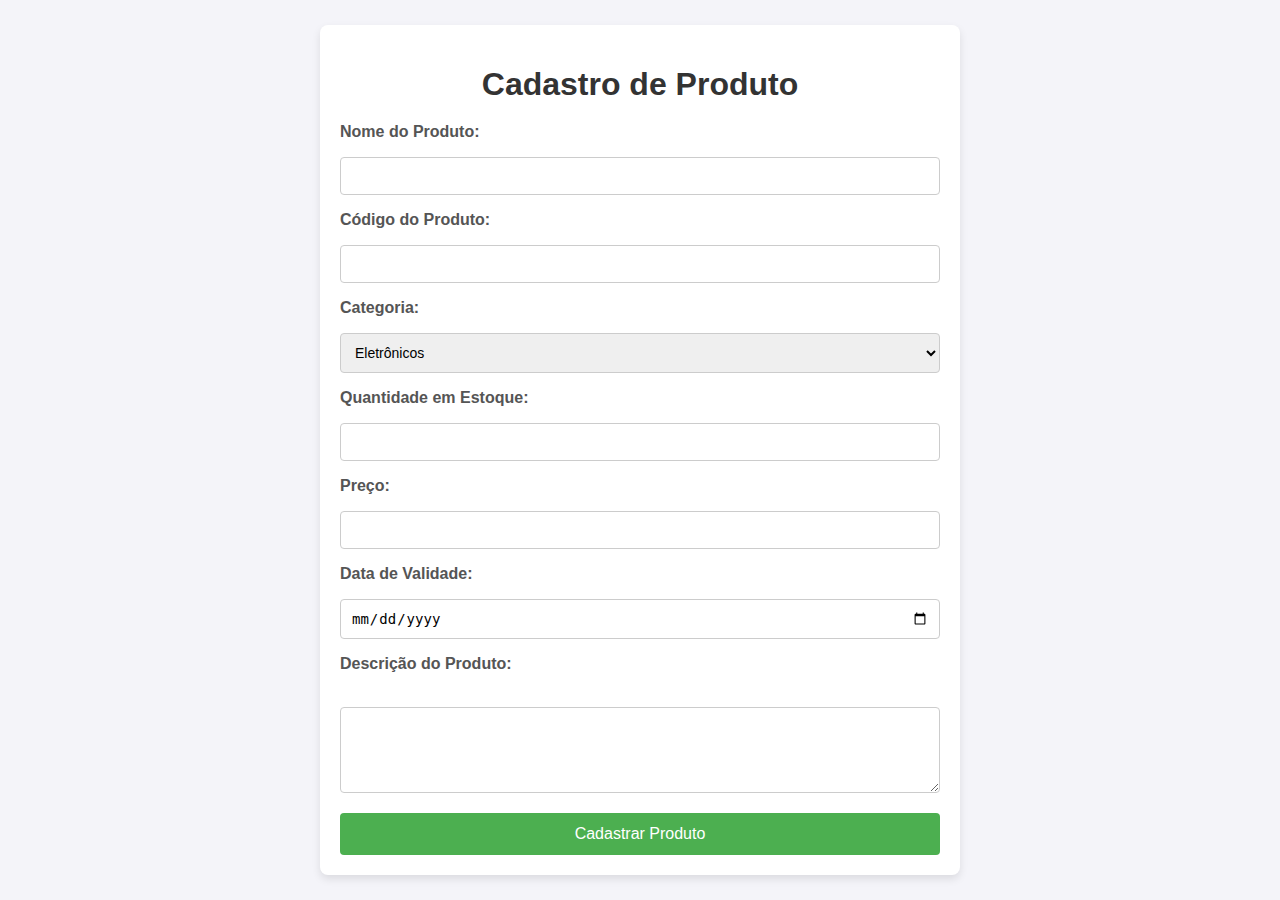
<file: me.html>
<!DOCTYPE html>
<html lang="pt-br">
<head>
    <meta charset="UTF-8">
    <meta name="viewport" content="width=device-width, initial-scale=1.0">
    <title>Formulário de Cadastro de Produto</title>
    <style>
        /* Definindo estilo para o corpo da página */
        body {
            font-family: Arial, sans-serif;
            background-color: #f4f4f9;
            margin: 0;
            padding: 0;
            display: flex;
            justify-content: center;
            align-items: center;
            height: 100vh;
        }

        /* Estilizando o formulário */
        form {
            background-color: #ffffff;
            padding: 20px;
            border-radius: 8px;
            box-shadow: 0 4px 8px rgba(0, 0, 0, 0.1);
            width: 100%;
            max-width: 600px;
        }

        /* Estilizando o título dentro do formulário */
        h1 {
            font-size: 2rem;
            color: #333;
            text-align: center;
            margin-bottom: 20px;
        }

        /* Estilizando os labels */
        label {
            font-weight: bold;
            color: #555;
            display: block;
            margin-bottom: 8px;
        }

        /* Estilizando os inputs e textarea */
        input[type="text"], input[type="number"], input[type="date"], select, textarea {
            width: 100%;
            padding: 10px;
            margin: 8px 0 16px 0;
            border: 1px solid #ccc;
            border-radius: 4px;
            box-sizing: border-box;
            font-size: 14px;
        }

        /* Estilo para o botão de submit */
        button {
            background-color: #4CAF50;
            color: white;
            border: none;
            padding: 12px 20px;
            border-radius: 4px;
            cursor: pointer;
            font-size: 16px;
            width: 100%;
        }

        button:hover {
            background-color: #45a049;
        }

        /* Melhorando a aparência da textarea */
        textarea {
            resize: vertical;
        }
    </style>
</head>
<body>
    <form action="/enviar-dados" method="POST">
        <h1>Cadastro de Produto</h1>
        <label for="nome_produto">Nome do Produto:</label>
        <input type="text" id="nome_produto" name="nome_produto" required><br>

        <label for="codigo_produto">Código do Produto:</label>
        <input type="text" id="codigo_produto" name="codigo_produto" required><br>

        <label for="categoria">Categoria:</label>
        <select id="categoria" name="categoria" required>
            <option value="eletronicos">Eletrônicos</option>
            <option value="alimentos">Alimentos</option>
            <option value="vestuario">Vestuário</option>
            <option value="cosmeticos">Cosméticos</option>
        </select><br>

        <label for="quantidade_estoque">Quantidade em Estoque:</label>
        <input type="number" id="quantidade_estoque" name="quantidade_estoque" min="0" required><br>

        <label for="preco">Preço:</label>
        <input type="number" id="preco" name="preco" step="0.01" min="0" required><br>

        <label for="data_validade">Data de Validade:</label>
        <input type="date" id="data_validade" name="data_validade" required><br>

        <label for="descricao">Descrição do Produto:</label><br>
        <textarea id="descricao" name="descricao" rows="4" cols="50" required></textarea><br>

        <button type="submit">Cadastrar Produto</button>
    </form>
</body>
</html>
</file>
